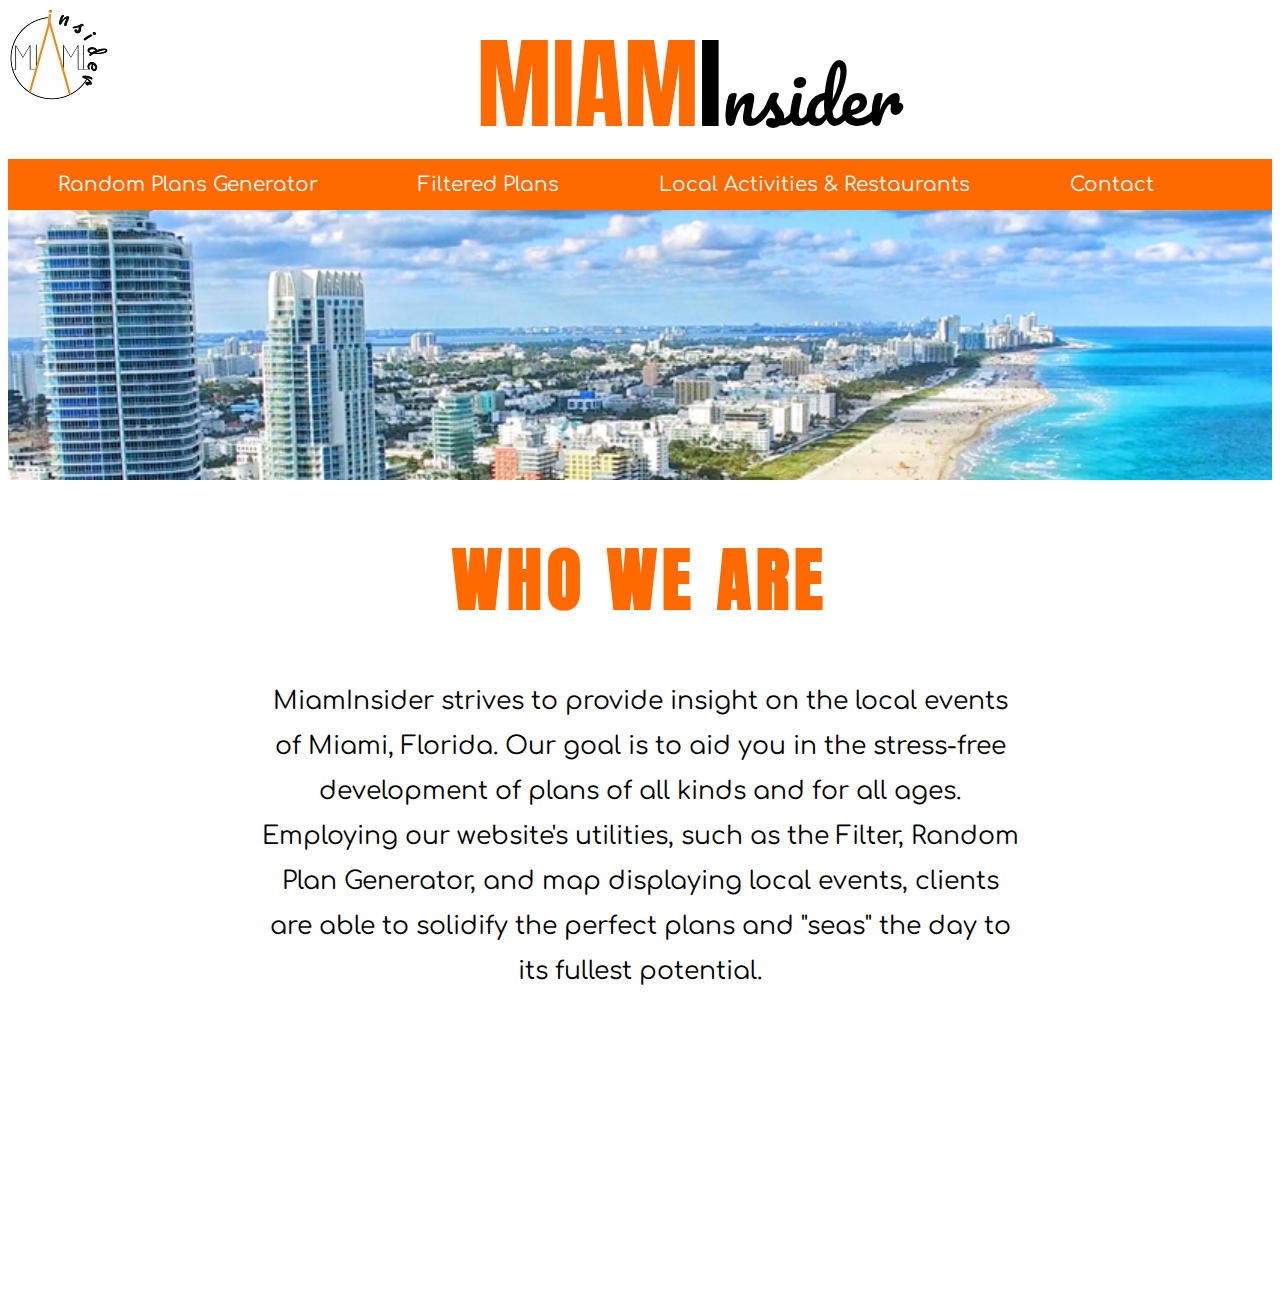
<file: index.html>
<!DOCTYPE html>
<html>
    <head>
        <! META information> 
        <meta charset="UTF-8">
        <meta name="viewport" content="width=device-width, initial-scale=1">
        <meta name="description" content="Miami Insider tips">
        <meta name="keywords" content="Miami, events, vacation, things to do">
        <meta name="author" content="Gabi Twombly, Ana Torres, Jaby Garad">
        <meta name="viewport" content="width=device-width, initial-scale=1.0">
        <script src="finalProject.js"></script>
        <link rel="stylesheet" href="finalProject.css">
        <link rel="stylesheet" href="https://fonts.googleapis.com/css?family=Anton|Comfortaa|Julius+Sans+One|Pacifico|Varela" >
        <title>MiamInsider</title>    
    </head>
    <body>
        <header>
            <a id="miam" href="index.html">MIAM</a><a id="i" href="index.html">I</a><a id="nsider" href="index.html">nsider</a>
            <a id="logo" href="index.html"><img src="logo.png"></a>
        </header>
         <! TOPNAV> 
        <div class="topnav">
            <a href="random.html">Random Plans Generator</a>
            <a href="personalized.html">Filtered Plans</a>
            <a href="localEvents.html">Local Activities & Restaurants</a>
            <a href="contactPage.html">Contact</a>
        </div>
        <div class="parallaxHome"></div>
        <div>
            <h1>WHO WE ARE</h1>
            <p>MiamInsider strives to provide insight on the local events of Miami, Florida. Our goal is to aid you in the stress-free development of plans of all kinds and for all ages. Employing our website's utilities, such as the Filter, Random Plan Generator, and map displaying local events, clients are able to solidify the perfect plans and "seas" the day to its fullest potential.</p>
        </div>
        <div class="parallaxHome"></div>
  
</body>
</html>
</file>
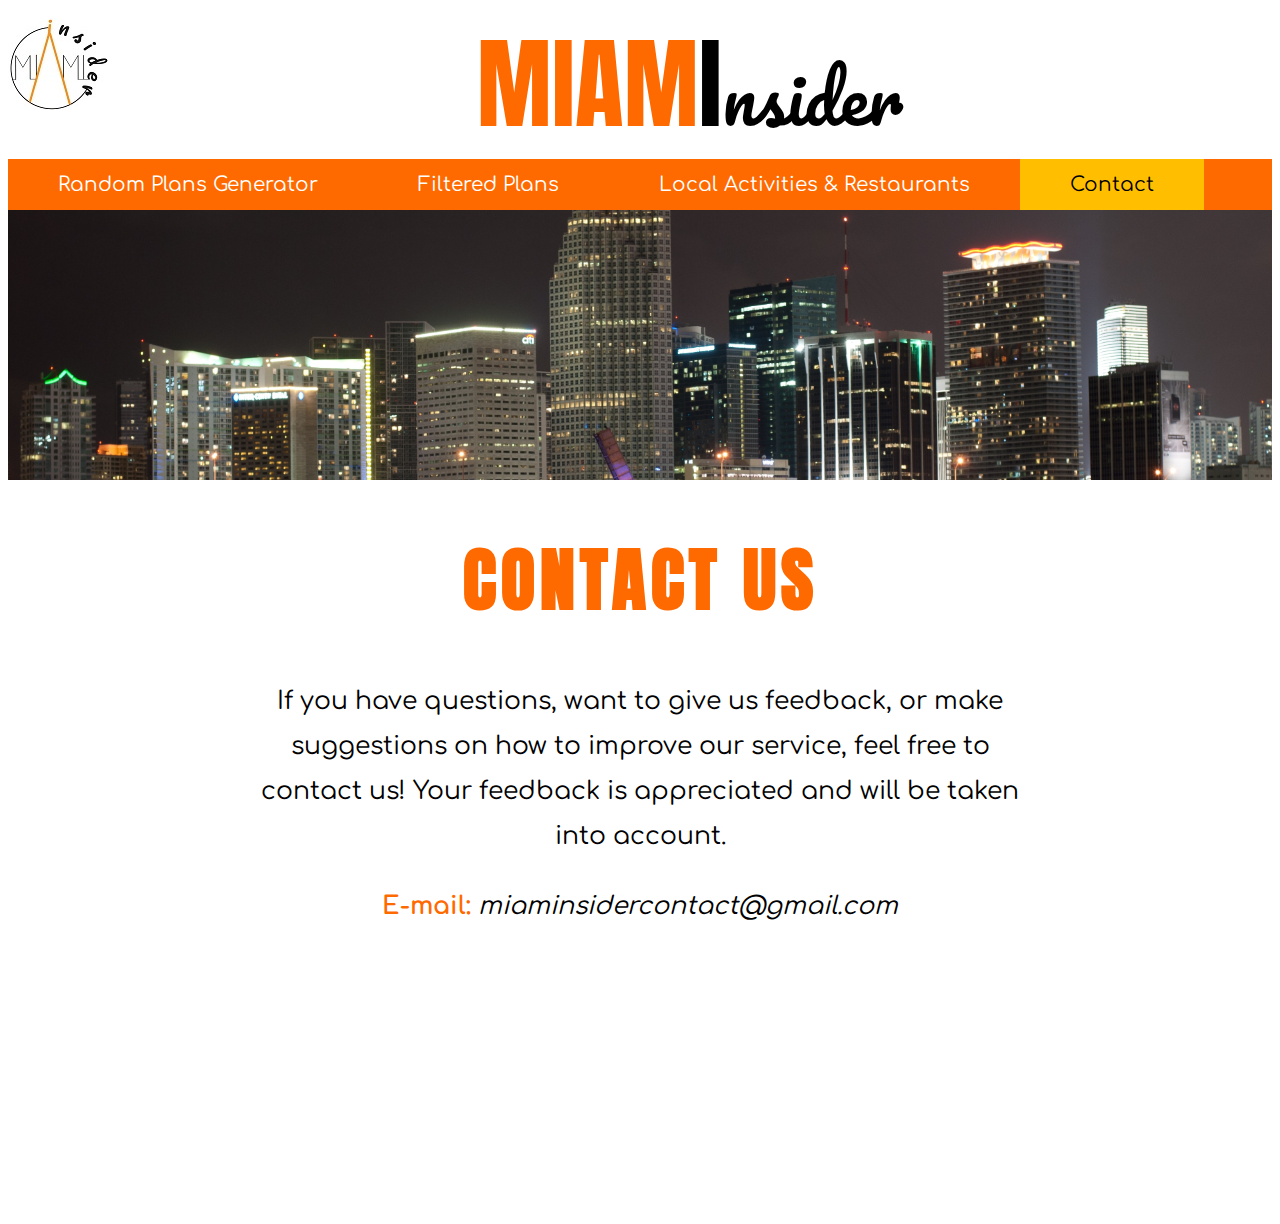
<file: contactPage.html>
<! DOCTYPE html>
<html>
    <head>
        <! META information> 
        <meta charset="UTF-8">
        <meta name="viewport" content="width=device-width, initial-scale=1">
        <meta name="description" content="Miami Insider tips">
        <meta name="keywords" content="Miami, events, vacation, things to do">
        <meta name="author" content="Gabi Twombly, Ana Torres, Jaby Garad">
        <meta name="viewport" content="width=device-width, initial-scale=1.0">
        <script src="finalProject.js"></script>
        <link rel="stylesheet" href="finalProject.css">
        <link rel="stylesheet" href="https://fonts.googleapis.com/css?family=Anton|Comfortaa|Julius+Sans+One|Pacifico|Varela" >
        <title>MiamInsider - Contact</title>    
    </head>
    <body>
        <header>
            <a id="miam" href="homepage.html">MIAM</a><a id="i" href="homepage.html">I</a><a id="nsider" href="homepage.html">nsider</a>
            <a id="logo" href="homepage.html"><img src="logo.png"></a>
        </header>
        <! TOPNAV> 
        <div class="topnav">
            <a href="random.html">Random Plans Generator</a>
            <a href="personalized.html">Filtered Plans</a>
            <a href="localEvents.html">Local Activities & Restaurants</a>
            <a id="noLink">Contact</a>
        </div>
        <div class="parallaxContact"></div>
        <div>
            <h1>CONTACT US</h1>
            <p>If you have questions, want to give us feedback, or make suggestions on how to improve our service, feel free to contact us! Your feedback is appreciated and will be taken into account.</p>
            <p><b id="email">E-mail:  </b><em>miaminsidercontact@gmail.com</em></p>
        </div>
        <div class="parallaxContact"></div>
    </body>
</html>
</file>
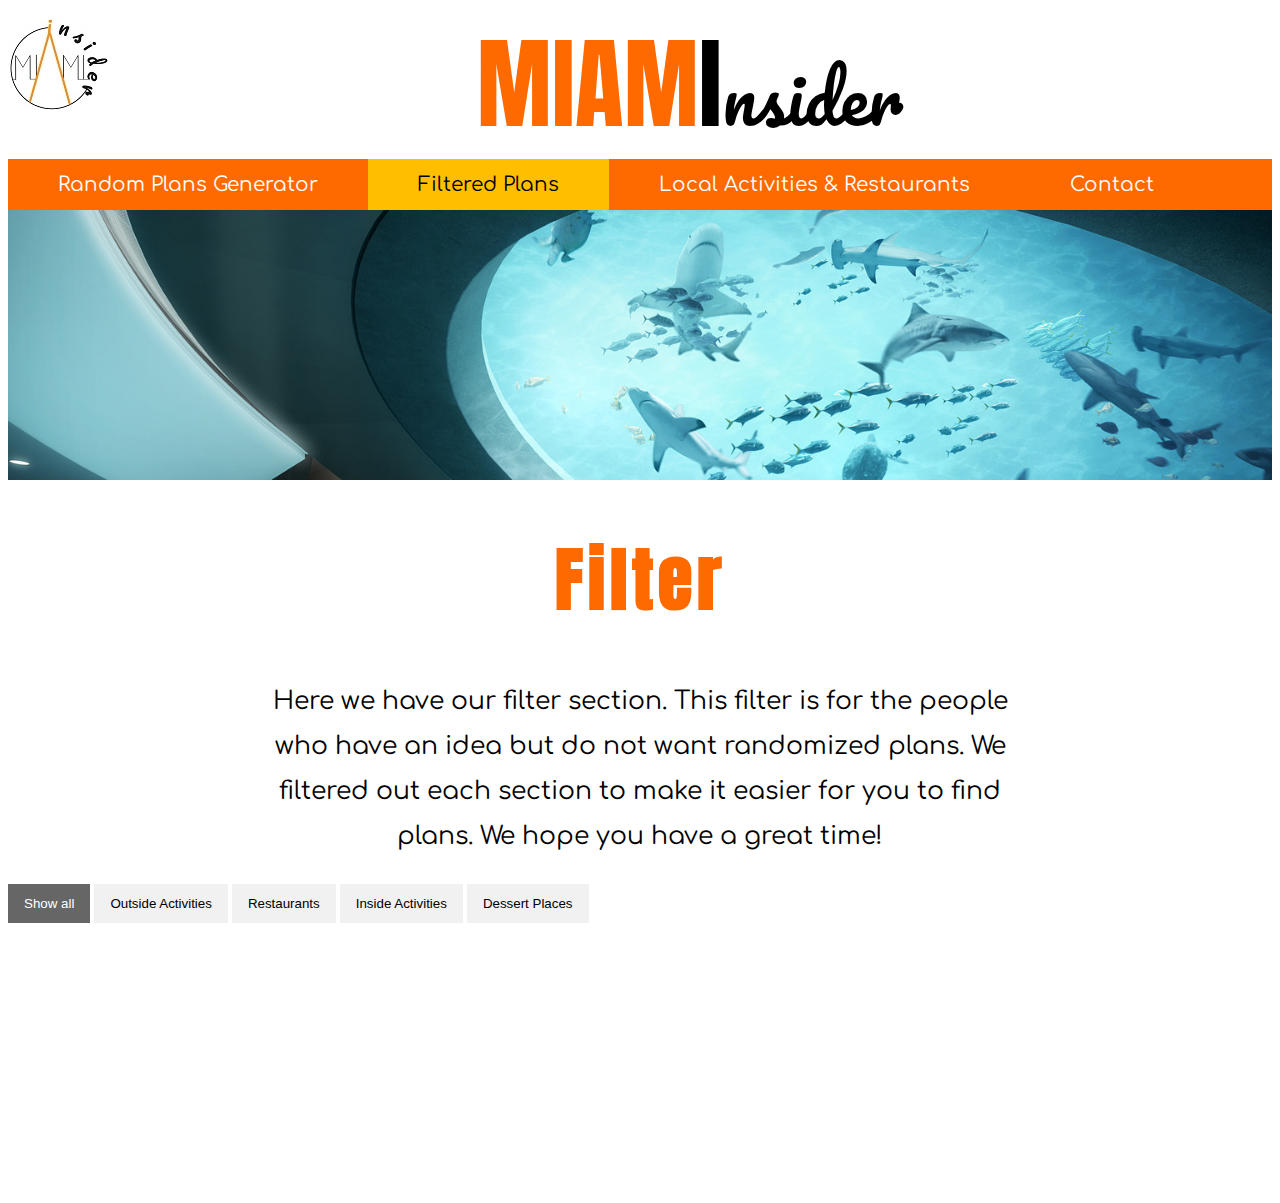
<file: personalized.html>
<! DOCTYPE html>
<html>
    <head>
        <! META information> 
        <meta charset="UTF-8">
        <meta name="viewport" content="width=device-width, initial-scale=1">
        <meta name="description" content="Miami Insider tips">
        <meta name="keywords" content="Miami, events, vacation, things to do">
        <meta name="author" content="Gabi Twombly, Ana Torres, Jaby Garad">
        <meta name="viewport" content="width=device-width, initial-scale=1.0">
        <script src="finalProject.js"></script>
        <link rel="stylesheet" href="finalProject.css">
        <link rel="stylesheet" href="https://fonts.googleapis.com/css?family=Anton|Comfortaa|Julius+Sans+One|Pacifico|Varela" >
        <title>MiamInsider - Personalized Plans</title>    
    </head>
    <body>
        <header>
            <a id="miam" href="homepage.html">MIAM</a><a id="i" href="homepage.html">I</a><a id="nsider" href="homepage.html">nsider</a>
            <a id="logo" href="homepage.html"><img src="logo.png"></a>
        </header>
        <! TOPNAV> 
        <div class="topnav">
            <a href="random.html">Random Plans Generator</a>
            <a id="noLink">Filtered Plans</a>
            <a href="localEvents.html">Local Activities & Restaurants</a>
            <a href="contactPage.html">Contact</a>
        </div>
        <div class="parallaxPerson"></div>
        <div>
            <h1>Filter</h1>
            <p>Here we have our filter section. This filter is for the people who have an idea but do not want randomized plans. We filtered out each section to make it easier for you to find plans. We hope you have a great time!</p>
            <div id="myBtnContainer">
  <button class="btn active" onclick="filterSelection('all')"> Show all</button>
  <button class="btn" onclick="filterSelection('outside')"> Outside Activities</button>
  <button class="btn" onclick="filterSelection('restaurants')"> Restaurants</button>
  <button class="btn" onclick="filterSelection('inside')"> Inside Activities</button>
  <button class="btn" onclick="filterSelection('dessert')">Dessert Places</button>
</div>

<!-- The filterable elements. Note that some have multiple class names (this can be used if they belong to multiple categories) -->
<div class="container">
  <div class="filterDiv outside activities">Beach</div>
  <div class="filterDiv restaurants">Blue Ginger</div>
  <div class="filterDiv inside activities">Frost Musuem</div>
  <div class="filterDiv dessert places">Salty Donut</div>
  <div class="filterDiv outside activities ">Picnic</div>
  <div class="filterDiv restaurants">Boca's House</div>
  <div class="filterDiv inside activities">Spa Day</div>
  <div class="filterDiv dessert places">Raw Juce</div>
  <div class="filterDiv outside activities">Hiking/Biking</div>
  <div class="filterDiv restaurants">Texas De Brazil</div>
  <div class="filterDiv inside activities">PAMM Art Musuem</div>
  <div class="filterDiv dessert places">Thai Ice</div>
  <div class="filterDiv outside activities">Boat Tour of Miami</div>
  <div class="filterDiv restaurants">Tap 42</div>
  <div class="filterDiv inside activities">Arsht Center</div>
  <div class="filterDiv dessert places">Sugar Factory</div>
  <div class="filterDiv outside activities">Camping</div>
  <div class="filterDiv inside activities">Escape Room</div>
  <div class="filterDiv restaurants">Poke + Go</div>
  <div class="filterDiv dessert places">Cream</div>
  <div class="filterDiv outside activities">Walking Tour</div>
  <div class="filterDiv restaurants">Sugar Factory</div>
  <div class="filterDiv inside activities">Karaoke</div>
  <div class="filterDiv dessert places">Jaxon's Ice Cream</div>
  <div class="filterDiv outside activities">Zoo</div>
  <div class="filterDiv restaurant">Micheal Genuine</div>
  <div class="filterDiv inside activities">Color Me Mine</div>
  <div class="filterDiv dessert places">Cream</div>
  <div class="filterDiv outside activities">Kayaking</div>
  <div class="filterDiv restaurants">Mandolin</div>
  <div class="filterDiv inside activities">Thrift Shopping</div>
  <div class="filterDiv dessert places">Taiyiki Wynwood</div>
  <div class="filterDiv outside activities">Everglades</div>
  <div class="filterDiv restaurants">Shake Shack</div>
  <div class="filterDiv inside activities">Mall</div>
  <div class="filterDiv outside activities">Farmers Market</div>
  <div class="filterDiv restaurants">Zona Grill</div>
  <div class="filterDiv inside activities">Ice-Skating</div>
  <div class="filterDiv outside activities">Parsailing</div>
  <div class="filterDiv restaurants">Sabor a Peru</div>
  <div class="filterDiv inside activities">Skyzone</div>
  <div class="filterDiv outside activities">Scuba Diving/Snorkeling</div>
  <div class="filterDiv restaurants">Paseo Catracho</div>
  <div class="filterDiv inside activities">Yoga</div>
  <div class="filterDiv outside activities">Rock Climbing</div>
  <div class="filterDiv restaurants">Havana Harry's</div>
  <div class="filterDiv inside activities">Arcade</div>
  <div class="filterDiv outside activities">Wynwood</div>
  <div class="filterDiv restaurants">Barton G</div>
  <div class="filterDiv outside activities">Botanical Gardens</div>
  <div class="filterDiv restaurants">Moshi Moshi</div>
  <div class="filterDiv outside activities">Wynwood</div>
  <div class="filterDiv restaurnats">Pock Buffett</div>
  <div class="filterDiv outside activities">Fire Pit/S'mores</div>
  <div class="filterDiv restaurant">Houston's</div>
  <div class="filterDiv outside activities">Strawberry Picking</div>
  <div class="filterDiv restaurants">One Rooftop</div>
  <div class="filterDiv outside activities">Horseback Riding</div>
  <div class="filterDiv restaurants">Tacology</div>
  <div class="filterDiv outside activities">Segway Tour</div>
  <div class="filterDiv restaurants">Sugar Factory</div>
  <div class="filterDiv restaurants">Pizzarium Downtown</div>
  <div class="filterDiv restaurants">Pincho Factory</div>
  <div class="filterDiv restaurants">Piola</div>
  <div class="filterDiv restaurants">Palacio de los jugos</div>
  <div class="filterDiv restaurants">Mijana Lebanese Cuisine</div>
  <div class="filterDiv restaurants">Bavaria Haus</div>
  <div class="filterDiv restaurants">Bellini</div>
  <div class="filterDiv restaurants">Luke's Lobster</div>
  <div class="filterDiv restaurants">Panna</div>
  <div class="filterDiv restaurants">Novecento</div>

            </div>
        </div>
        <div class="parallaxPerson"></div>
    </body>
</html>
</file>
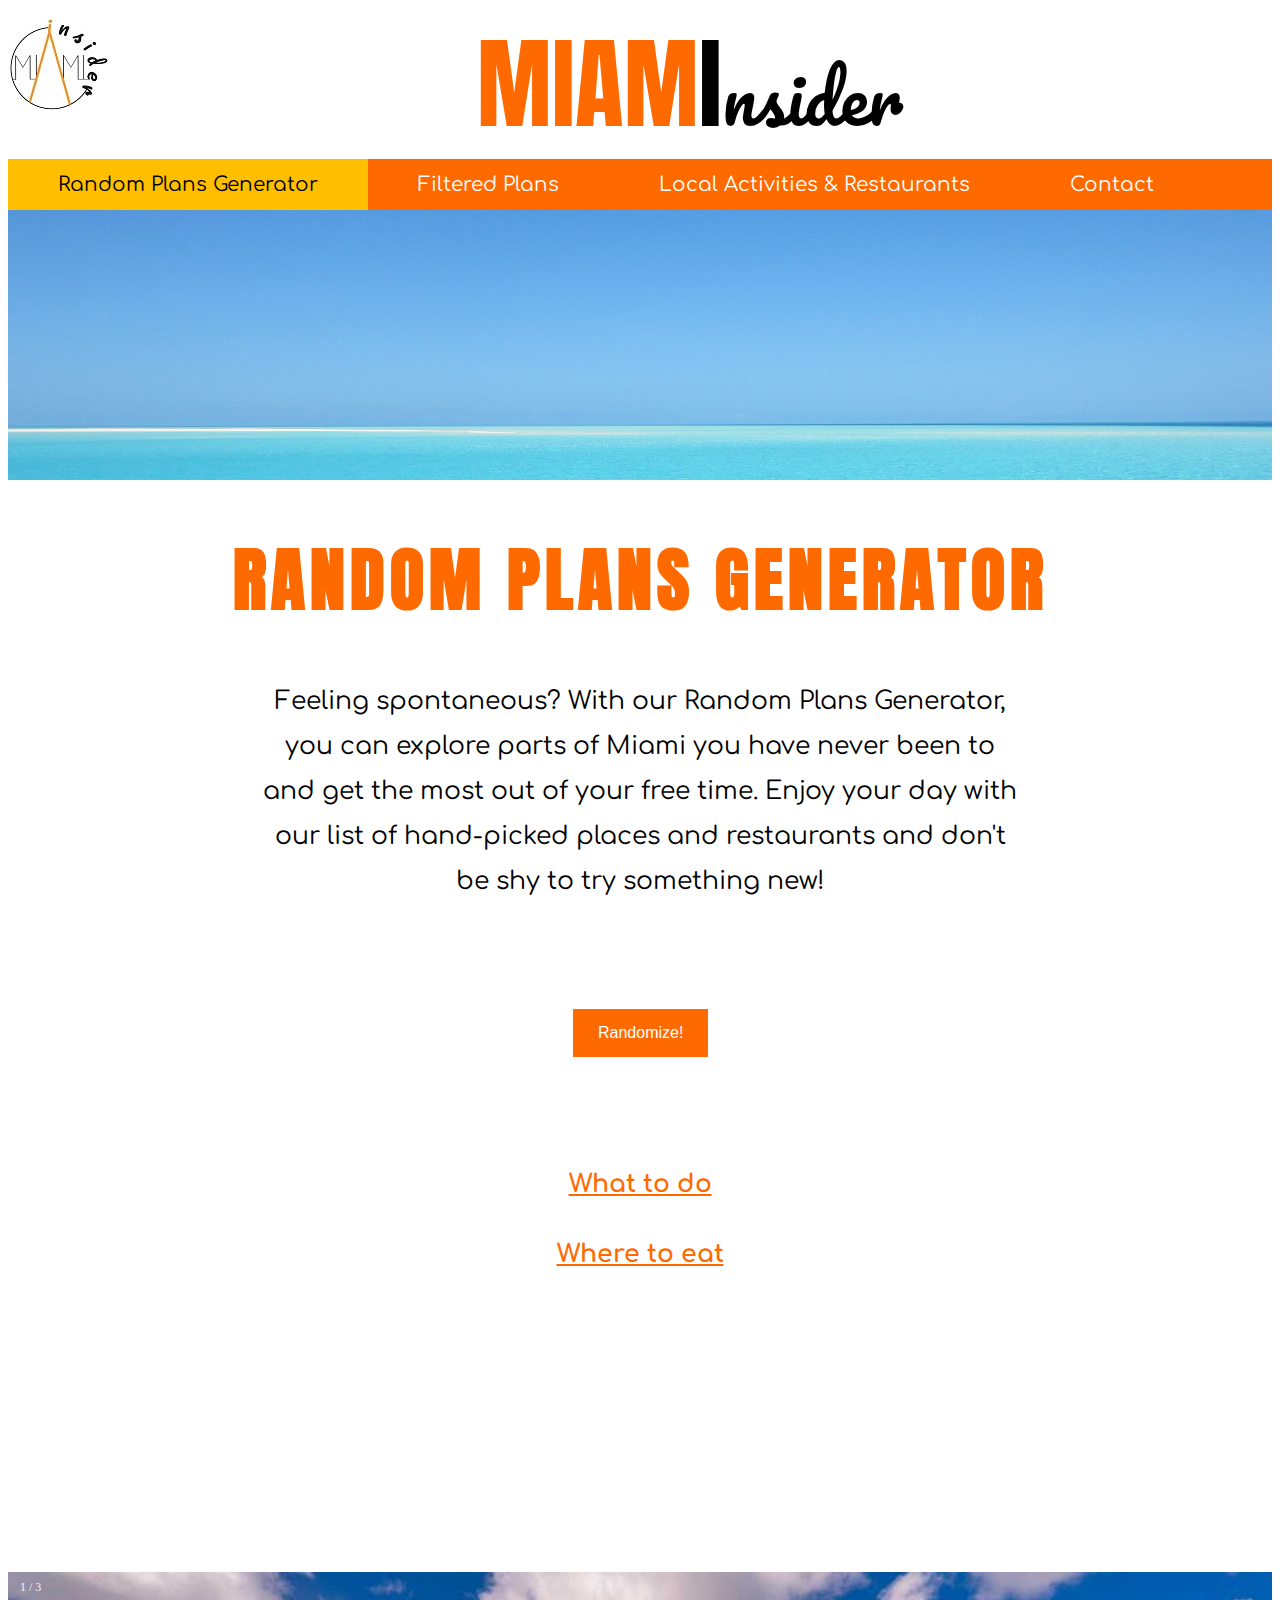
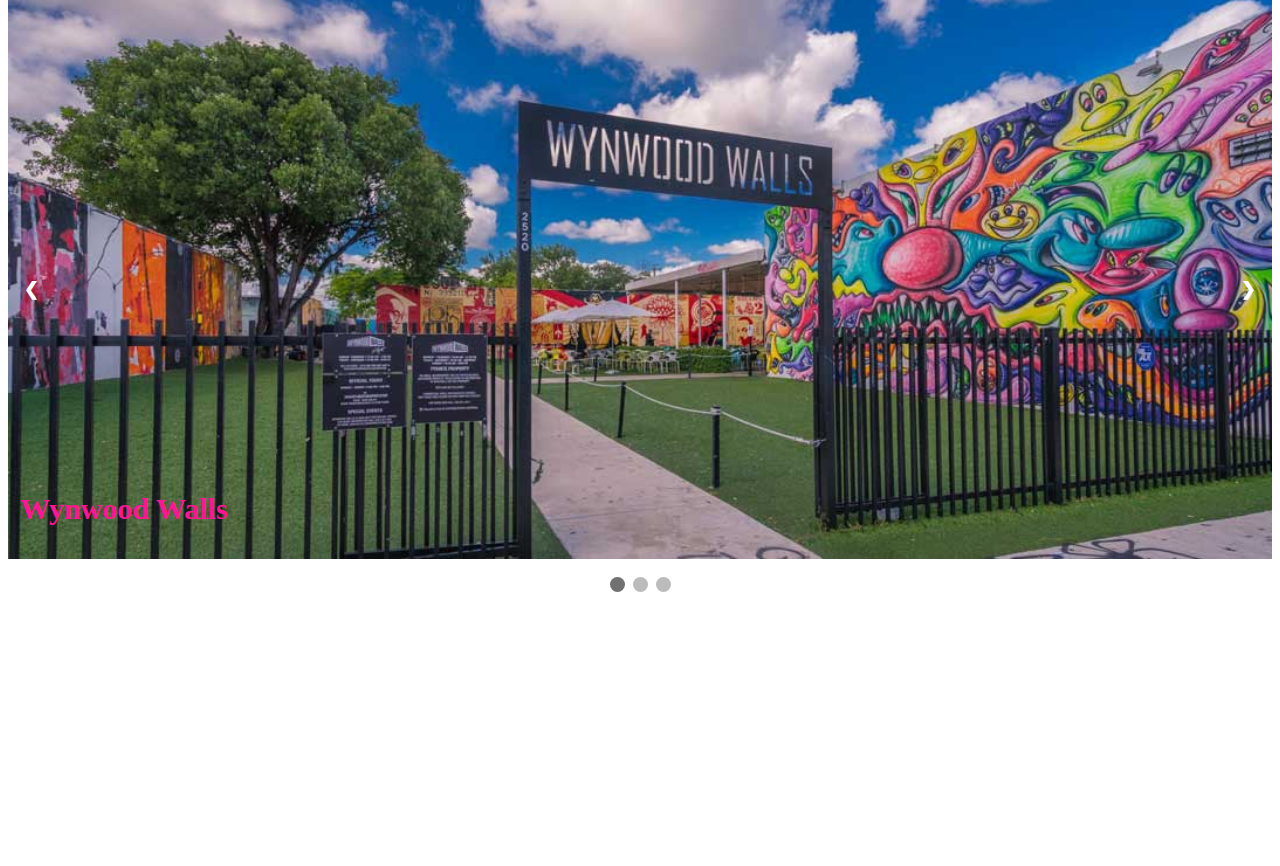
<file: random.html>
<! DOCTYPE html>
<html>
    <head>
        <! META information> 
        <meta charset="UTF-8">
        <meta name="viewport" content="width=device-width, initial-scale=1">
        <meta name="description" content="Miami Insider tips">
        <meta name="keywords" content="Miami, events, vacation, things to do">
        <meta name="author" content="Gabi Twombly, Ana Torres, Jaby Garad">
        <meta name="viewport" content="width=device-width, initial-scale=1.0">
        <script src="finalProject.js"></script>
        <link rel="stylesheet" href="finalProject.css">
        <link rel="stylesheet" href="https://fonts.googleapis.com/css?family=Anton|Comfortaa|Julius+Sans+One|Pacifico|Varela" >
        <title>MiamInsider - Random Plans Generator</title>    
     </head>

        <header>
            <a id="miam" href="homepage.html">MIAM</a><a id="i" href="homepage.html">I</a><a id="nsider" href="homepage.html">nsider</a>
            <a id="logo" href="homepage.html"><img src="logo.png"></a>
        </header>
        <! TOPNAV> 
        <div class="topnav">
            <a id="noLink">Random Plans Generator</a>
            <a href="personalized.html">Filtered Plans</a>
            <a href="localEvents.html">Local Activities & Restaurants</a>
            <a href="contactPage.html">Contact</a>
        </div>
        
        <div class="parallaxRandom"></div>
    
        <div>
            <h1>RANDOM PLANS GENERATOR</h1>
            <p>Feeling spontaneous? With our Random Plans Generator, you can explore parts of Miami you have never been to and get the most out of your free time. Enjoy your day with our list of hand-picked places and restaurants and don't be shy to try something new!</p>
<button onclick="pickRandomItems()" class="button">Randomize!</button>
  
<!--RANDOM ITEM CODE-->
<p class="generator"><b>What to do</b></p>
<p id="printActivity"></p>
<p class="generator"><b>Where to eat</b></p>
<p id="printFood"></p>


<script>
    
var myActivities = ["Frost Museum","Spa Day","Movie theater","Picnic","Park","Pamm Art Museum","Music Festival","Concert","Baking","Beach","Take a Boat Tour","Arshton Center","Hiking","Biking","Camping","Walking Tour","Escape Room","Zoo","Karaoke","Pool","Cruise","Kayaking","Visit the Everglades","Volunteering","Color-Me-Mine","Boating","Watch the Sunrise/Sunset","Thrift Shopping","Mall/Shopping","Ice Skating","Skyzone","Yoga","Cycling","Farmer's Market","Get a Job","Parasailing","Scuba-Diving/Snorkeling","Rock Climbing","Hotel Stay","Wynwood","Botanical Gardens","Fire Pit/S'mores","Carnival","Versailles","Internships","Dayger","Strawberry Picking","Sports","Horseback Riding","Segway Tour","Arcade","Slumber Party"];


var myFood = ["Cheesecake Factory","Salty Donut","Blue Ginger","Boca's House","Texas De Brazil","Tab 42","Poke + Go","Yard Bird","Michael Genuine","Raw Juce","Shake Shack","Mandolin","Thai Ice","Bayside","Wynwood","Zona Grill","Sabor a Peru","Paseo Catracho","Havana Harrey","BartonG","Moshi Moshi","Poc Buffet","Houston's","One Rooftop","Tacology","Lincoln Road","Sugar Factory","Pizza Rustica","Ginsen","Taikayi Wynwood","Pincho Factory","Cream","Piola","Mijana Lebanese Cuisine","Bavaria Haus","Bellini","Luke's Lobster","Jaxson's Ice Cream","PANNA","Novecento"];

function pickRandomItems(){
    var randomActivity = myActivities[Math.floor(Math.random()*myActivities.length)];
    var randomFood = myFood[Math.floor(Math.random()*myFood.length)];
    document.getElementById("printActivity").innerHTML = randomActivity;
    document.getElementById("printFood").innerHTML = randomFood;
    
}
    
    </script>
        </div>
        <div class="parallaxRandom"></div>
        <div class="slideshow-container">
            <!-- Full-width images with number and caption text -->
            <div class="mySlides fade">
                <div class="numbertext">1 / 3</div>
                <img src="wynwood.jpg" style="width:100%">
                <div class="text"><strong>Wynwood Walls</strong></div>
            </div>

            <div class="mySlides fade">
                <div class="numbertext">2 / 3</div>
                <img src="frost.jpg" style="width:100%">
                <div class="text"><strong>Frost Science Museum</strong></div>
            </div>

            <div class="mySlides fade">
                <div class="numbertext">3 / 3</div>
                <img src="southbeach.jpg" style="width:100%">
                <div class="text"><strong>South Beach</strong></div>
            </div>

            <!-- Next and previous buttons -->
            <a class="prev" onclick="plusSlides(-1)">&#10094;</a>
            <a class="next" onclick="plusSlides(1)">&#10095;</a>
            <br>
            <!-- The dots/circles -->
            <div style="text-align:center">
                <span class="dot" onclick="currentSlide(1)"></span> 
                <span class="dot" onclick="currentSlide(2)"></span> 
                <span class="dot" onclick="currentSlide(3)"></span> 
            </div>
        </div>
         <div class="parallaxRandom">
        </div>
         <script>
             showSlides(slideIndex);
         </script>
    </body>
</html>
</file>
<file: finalProject.css>
#miam {
    font-family: 'Anton', sans-serif;
    color: #ff6a00;
    font-size: 100px;
    text-decoration: none;
}

#i {
    font-family: 'Anton', sans-serif;
    color: black;
    font-size: 100px;
    text-decoration: none;
}

#nsider {
    font-family: 'Pacifico', cursive;
    color: black;
    font-size: 70px;
    text-decoration: none;
}
/* Style the No-Links inside the navigation bar */
#noLink{
    float: left;
    font-family: 'Comfortaa', cursive;
    background-color: #ffbf00;
    color: black;
    text-align: center;
    text-decoration: none;
    font-size: 20px;
 }

header {
    background-color: white;
    text-align: center;  
}

/* Add a background color to the top navigation */
.topnav {
    background-color: #ff6a00;
    overflow: hidden;
    margin-top:0;
}

/* Style the links inside the navigation bar */
.topnav a {
    float: left;
    font-family: 'Comfortaa', cursive;
    color: white;
    text-align: center;
    padding: 14px 50px;
    text-decoration: none;
    font-size: 20px;
}

/* Change the color of links on hover */
.topnav a:hover {
    background-color: #ffbf00;
    color: black;
}

/* Add a color to the active/current link */
.topnav a.active {
    background-color: #4CAF50;
    color: white;
}

#logo {
    float:left;
    margin-top:10;
    display: inline-block;
}

/* Slideshow */
* {box-sizing:border-box}

/* Slideshow container */
.slideshow-container {
  max-width: 100%;
  position: relative;
  margin: auto;
}

/* Hide the images by default */
.mySlides {
    display: none;
}

/* Next & previous buttons */
.prev, .next {
  cursor: pointer;
  position: absolute;
  top: 50%;
  width: auto;
  margin-top: -22px;
  padding: 16px;
  color: white;
  font-weight: bold;
  font-size: 18px;
  transition: 0.6s ease;
  border-radius: 0 3px 3px 0;
}

/* Position the "next button" to the right */
.next {
  right: 0;
  border-radius: 3px 0 0 3px;
}

/* On hover, add a black background color with a little bit see-through */
.prev:hover, .next:hover {
  background-color: rgba(0,0,0,0.8);
}

/* Caption text */
.text {
  color: deeppink;
  font-size: 30px;
  padding: 8px 12px;
  position: absolute;
  bottom: 10%;
  width: 100%;
  text-align: left;
}

/* Number text (1/3 etc) */
.numbertext {
  color: #f2f2f2;
  font-size: 12px;
  padding: 8px 12px;
  position: absolute;
  top: 0;
}

/* The dots/bullets/indicators */
.dot {
  cursor: pointer;
  height: 15px;
  width: 15px;
  margin: 0 2px;
  background-color: #bbb;
  border-radius: 50%;
  display: inline-block;
  transition: background-color 0.6s ease;
}

.active, .dot:hover {
  background-color: #717171;
}

/* Fading animation */
.fade {
  -webkit-animation-name: fade;
  -webkit-animation-duration: 1.5s;
  animation-name: fade;
  animation-duration: 1.5s;
}

@-webkit-keyframes fade {
  from {opacity: .4} 
  to {opacity: 1}
}

@keyframes fade {
  from {opacity: .4} 
  to {opacity: 1}
}

html {
    height: 100%;
}
body {
    height: 100%;
    background-color: transparent;
}
.parallaxHome, .parallaxRandom, .parallaxPerson, .parallaxEvents, .parallaxContact{
    min-height: 30%; 
    max-height: 100%;
    background-attachment: fixed;
    background-position: center;
    background-repeat: no-repeat;
    background-size: cover;   
}
.parallaxHome {
    background-image: url('southbeach.jpg');
 }
.parallaxRandom {
    background-image: url('beach-blue.jpg');
 }
.parallaxPerson {
    background-image: url('frost.jpg');
}
.parallaxEvents {
    background-image: url('wynwood.jpg');
}
.parallaxContact {
    background-image: url('brickell.jpg');
}



p {
    text-align: center;
    font-size: 25px;
    line-height: 1.8;
    font-family: 'Comfortaa', cursive;
    margin-left: 20%;
    margin-right: 20%;
}

h1 {
    text-align: center;
    font-family: 'Anton', sans-serif;
    font-size: 70px;
    letter-spacing: 5px;
    color: #ff6a00;
}


.button {
    background-color: #ff6a00;
    border: none;
    color: white;
    padding: 15px 25px;
    text-align: center;
    font-size: 16px;
    cursor: pointer;
    margin: 80px 565px; 
    position:relative;
        }

.button:hover {
    background-color: orange;
}

#printActivity,  #printFood {
    font-size: 18px;
    line-height: 2;
}

.generator {
    text-decoration: underline;
    color: #ff6a00;
}

#email {
    color: #ff6a00;
}

.list {
    display: inline-block;
    list-style-type: circle;
    list-style-position: outside;
    font-family: "Comfortaa",cursive;
    font-size: 20px;
    line-height: 1.3;
    color: #ff6a00;
}

h3 {
    text-align: center;
    font-family: 'Anton', sans-serif;
    font-size: 50px;
    letter-spacing: 5px;
    color: #b20000;
}

a {
    color: #ff6a00;
}

hr {
    border-top: 3px dotted black;
    height: 5px;

}

.filterDiv {
  float: left;
  background-color: #ff6a00;
  color: #ffffff;
  width: 300px;
  line-height: 10;
  text-align: center;
  margin: 2px;
  display: none;
 
}
.filterDiv{
    font-family:'Comfortaa', cursive;
    font-size: 20px;
    color:white;
    
    }

.show {
  display: block;
}

.container {
  margin-top: 10px;
  overflow: hidden;
}

/* Style the buttons */
.btn {
  border: none;
  outline: none;
  padding: 12px 16px;
  background-color: #f1f1f1;
  cursor: pointer;
}

.btn:hover {
  background-color: #ddd;
}

.btn.active {
  background-color: #666;
  color: white;
}
</file>
